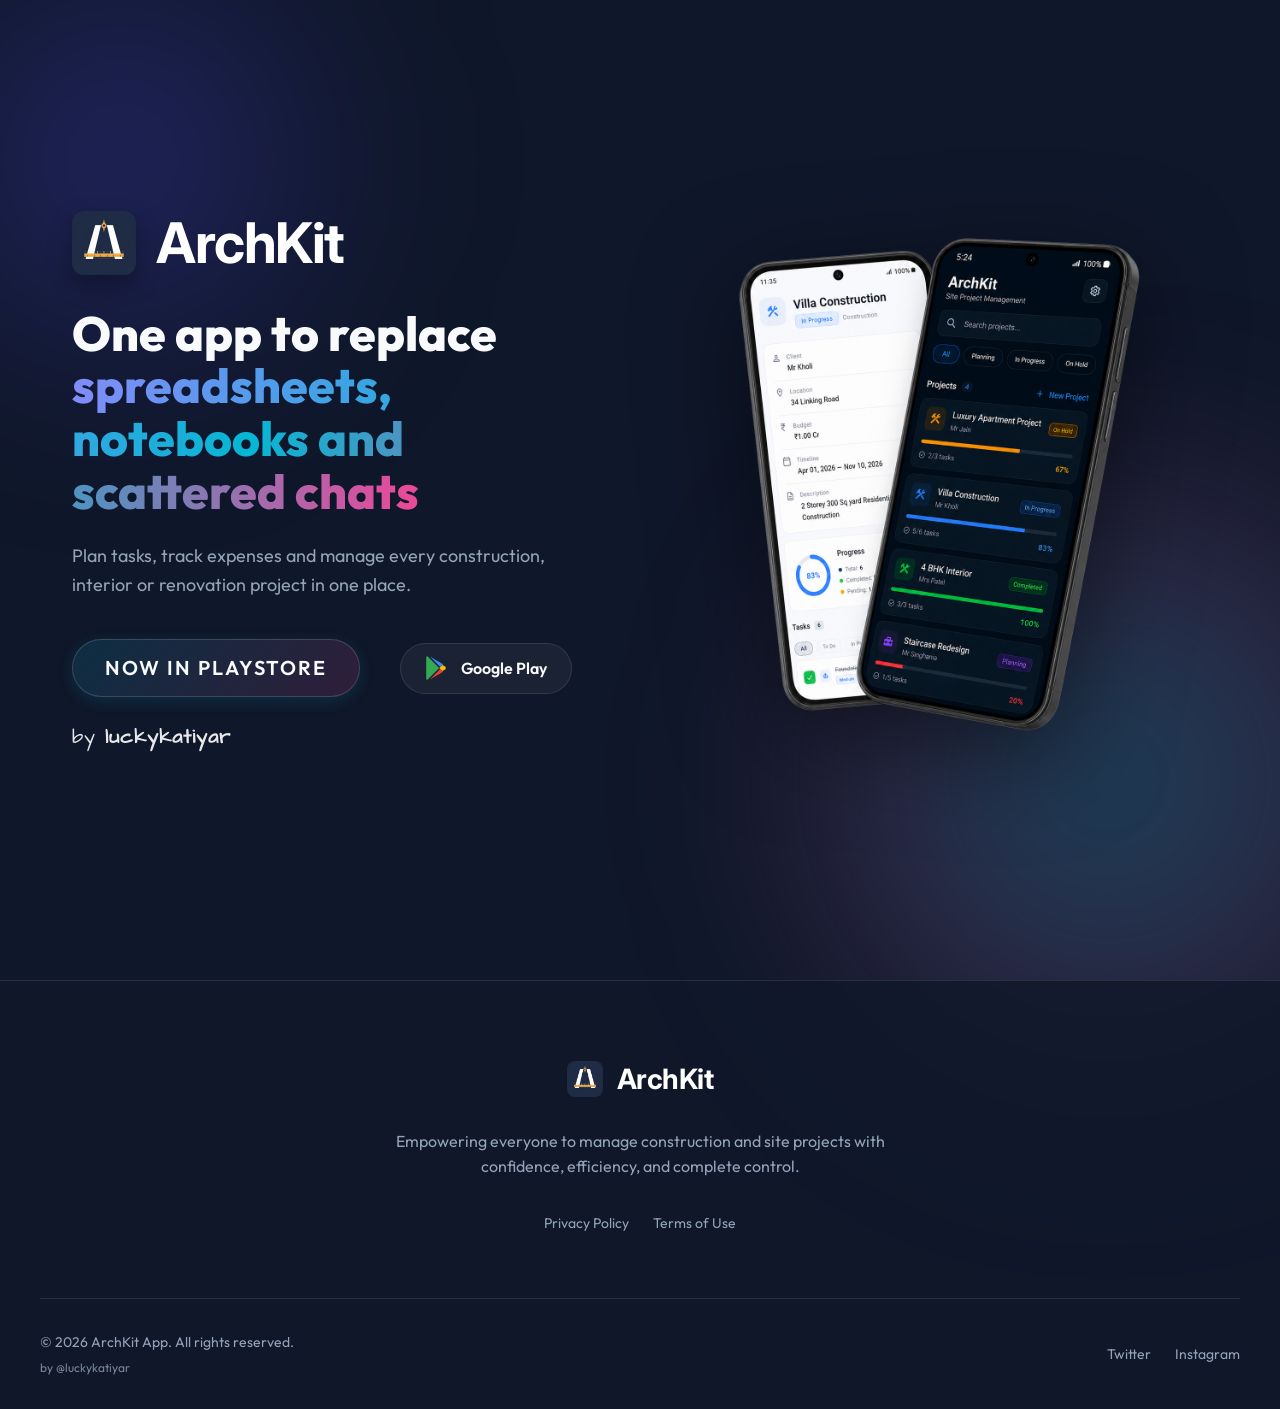
<file: index.html>
<!DOCTYPE html>
<html lang="en">
<head>
    <meta charset="UTF-8">
    <meta name="viewport" content="width=device-width, initial-scale=1.0">
    <title>ArchKit | Site Project Management</title>
    <meta name="description" content="ArchKit is an all-in-one project management platform built specifically for construction sites, architecture firms, and field operations.">
    <link rel="preconnect" href="https://fonts.googleapis.com">
    <link rel="preconnect" href="https://fonts.gstatic.com" crossorigin>
    <link href="https://fonts.googleapis.com/css2?family=Architects+Daughter&family=Inter:wght@700&family=Outfit:wght@300;400;600;800&display=swap" rel="stylesheet">
    <link rel="stylesheet" href="style.css">
</head>
<body>
    <div class="bg-shape shape-1"></div>
    <div class="bg-shape shape-2"></div>



    <main>
        <section class="hero" id="hero">
            <div class="hero-content">

                <div class="hero-brand">
                    <img src="images/app-logo.png" alt="ArchKit Logo" class="hero-logo">
                    <span class="hero-brand-name">ArchKit</span>
                </div>
                <h1 class="hero-title">One app to replace <span>spreadsheets, notebooks and scattered chats</span></h1>
                <p class="hero-subtitle">Plan tasks, track expenses and manage every construction, interior or renovation project in one place.</p>
                <div class="availability-container">
                    <div class="coming-soon-badge">Now in Playstore</div>
                    <a href="https://play.google.com/store/apps/details?id=com.luckykatiyar.archkit" target="_blank" rel="noopener noreferrer" class="store-badge playstore">
                        <svg viewBox="0 0 512 512" width="24" height="24" xmlns="http://www.w3.org/2000/svg">
                            <path fill="#ea4335" d="M104.6 499l280.8-161.2-60.1-60.1L104.6 499z"/>
                            <path fill="#fbbc04" d="M429.8 225.6l-58.9-34.1-65.7 64.5 65.7 64.5 60.1-34.1c18-14.3 18-46.5-1.2-60.8z"/>
                            <path fill="#4285f4" d="M325.3 234.3L104.6 13l280.8 161.2-60.1 60.1z"/>
                            <path fill="#34a853" d="M47 0C34 6.8 25.3 19.2 25.3 35.3v441.3c0 16.1 8.7 28.5 21.7 35.3l256.6-256L47 0z"/>
                        </svg>
                        <span>Google Play</span>
                    </a>
                </div>
                <div class="creator-credit">
                    <p>by <span class="creator-name">luckykatiyar</span></p>
                </div>


            </div>
            <div class="hero-visual" id="hero-visual">
                <img src="images/hero-app.png" alt="ArchKit App Screenshot" class="hero-image" id="main-card">
            </div>
        </section>
    </main>

    <footer class="footer" id="footer">
        <div class="footer-container">
            <div class="footer-brand">
                <a href="#" class="footer-brand-container">
                    <img src="images/app-logo.png" alt="ArchKit Logo" class="footer-logo">
                    <span class="footer-brand-name">ArchKit</span>
                </a>
                <p>Empowering everyone to manage construction and site projects with confidence, efficiency, and complete control.</p>
                <div class="footer-legal-links">
                    <a href="privacy.html">Privacy Policy</a>
                    <a href="terms.html">Terms of Use</a>
                </div>
            </div>

        </div>
        <div class="footer-bottom">
            <div class="footer-copyright">
                <p>&copy; 2026 ArchKit App. All rights reserved.</p>
                <p class="footer-credit">by @luckykatiyar</p>
            </div>
            <div class="socials">
                <a href="#">Twitter</a>
                <a href="https://www.instagram.com/archkitapp" target="_blank" rel="noopener noreferrer">Instagram</a>
            </div>
        </div>
    </footer>

    <script src="script.js"></script>
</body>
</html>
</file>
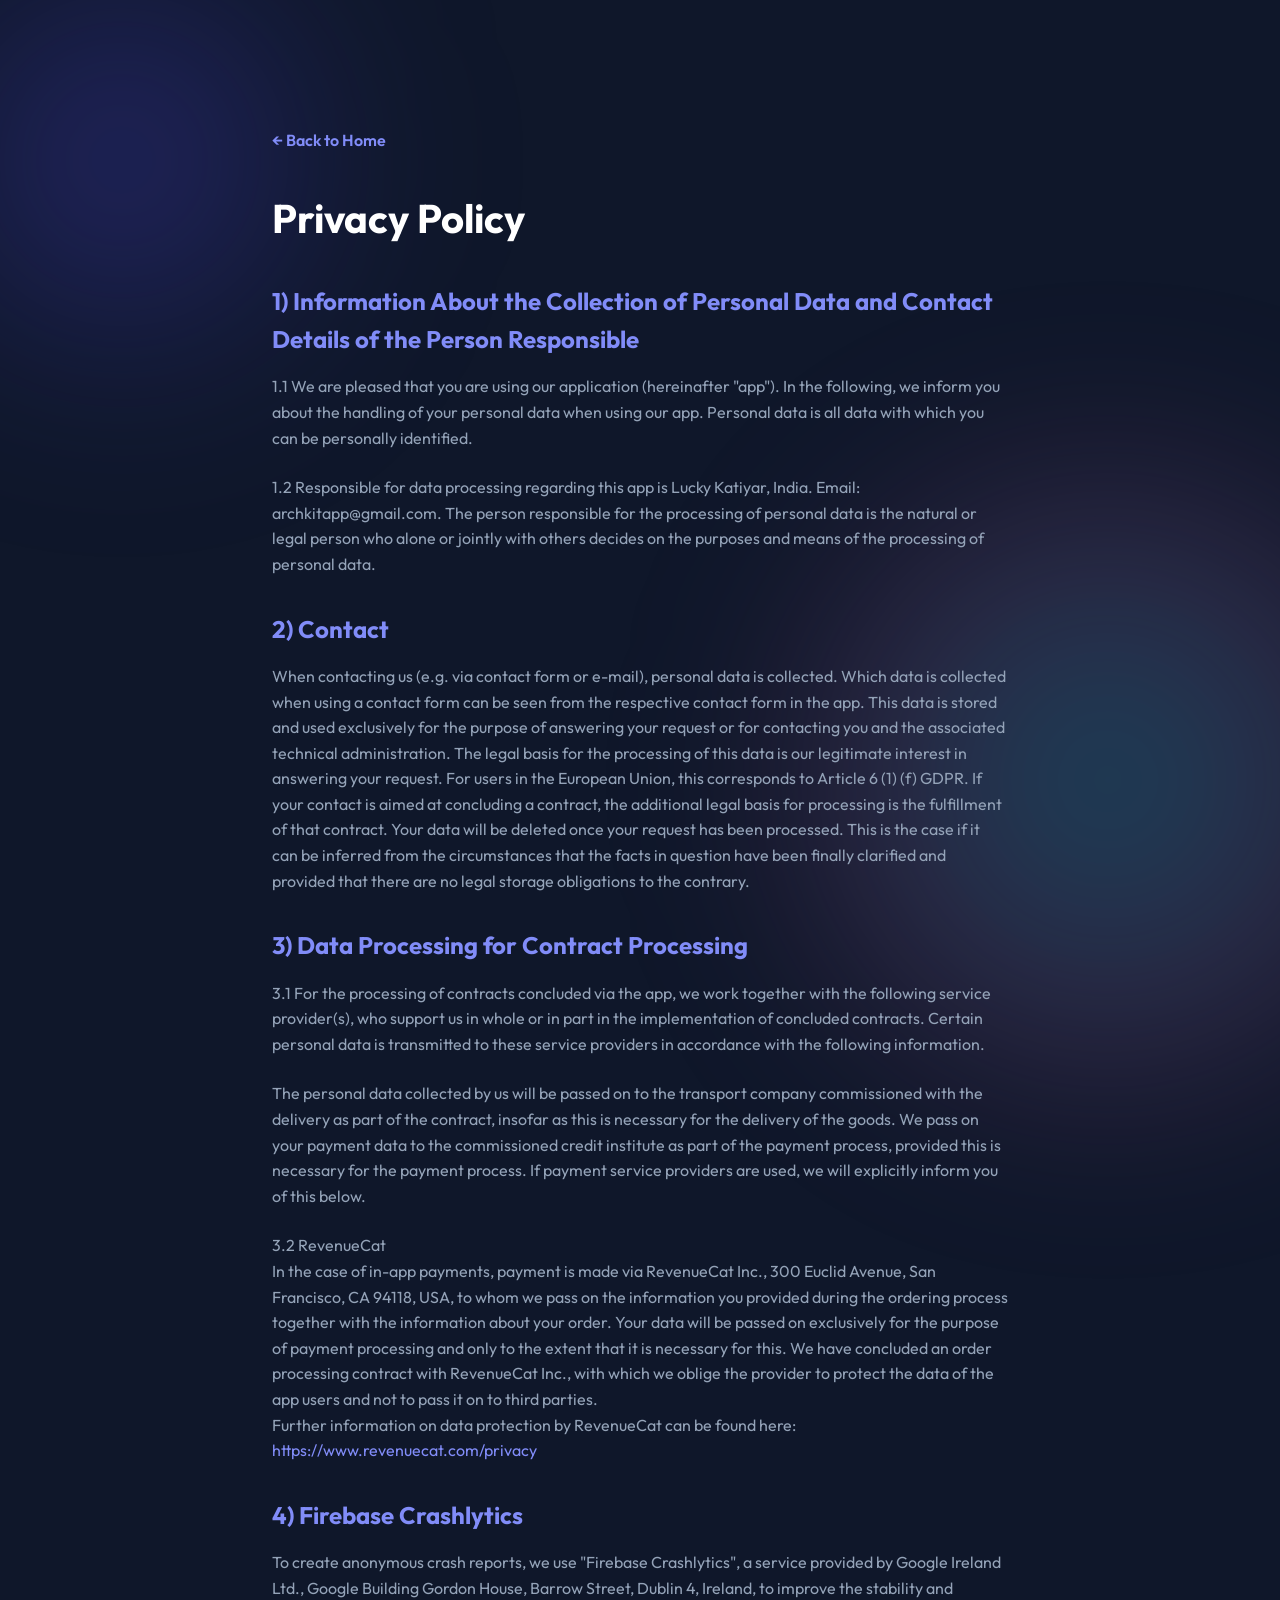
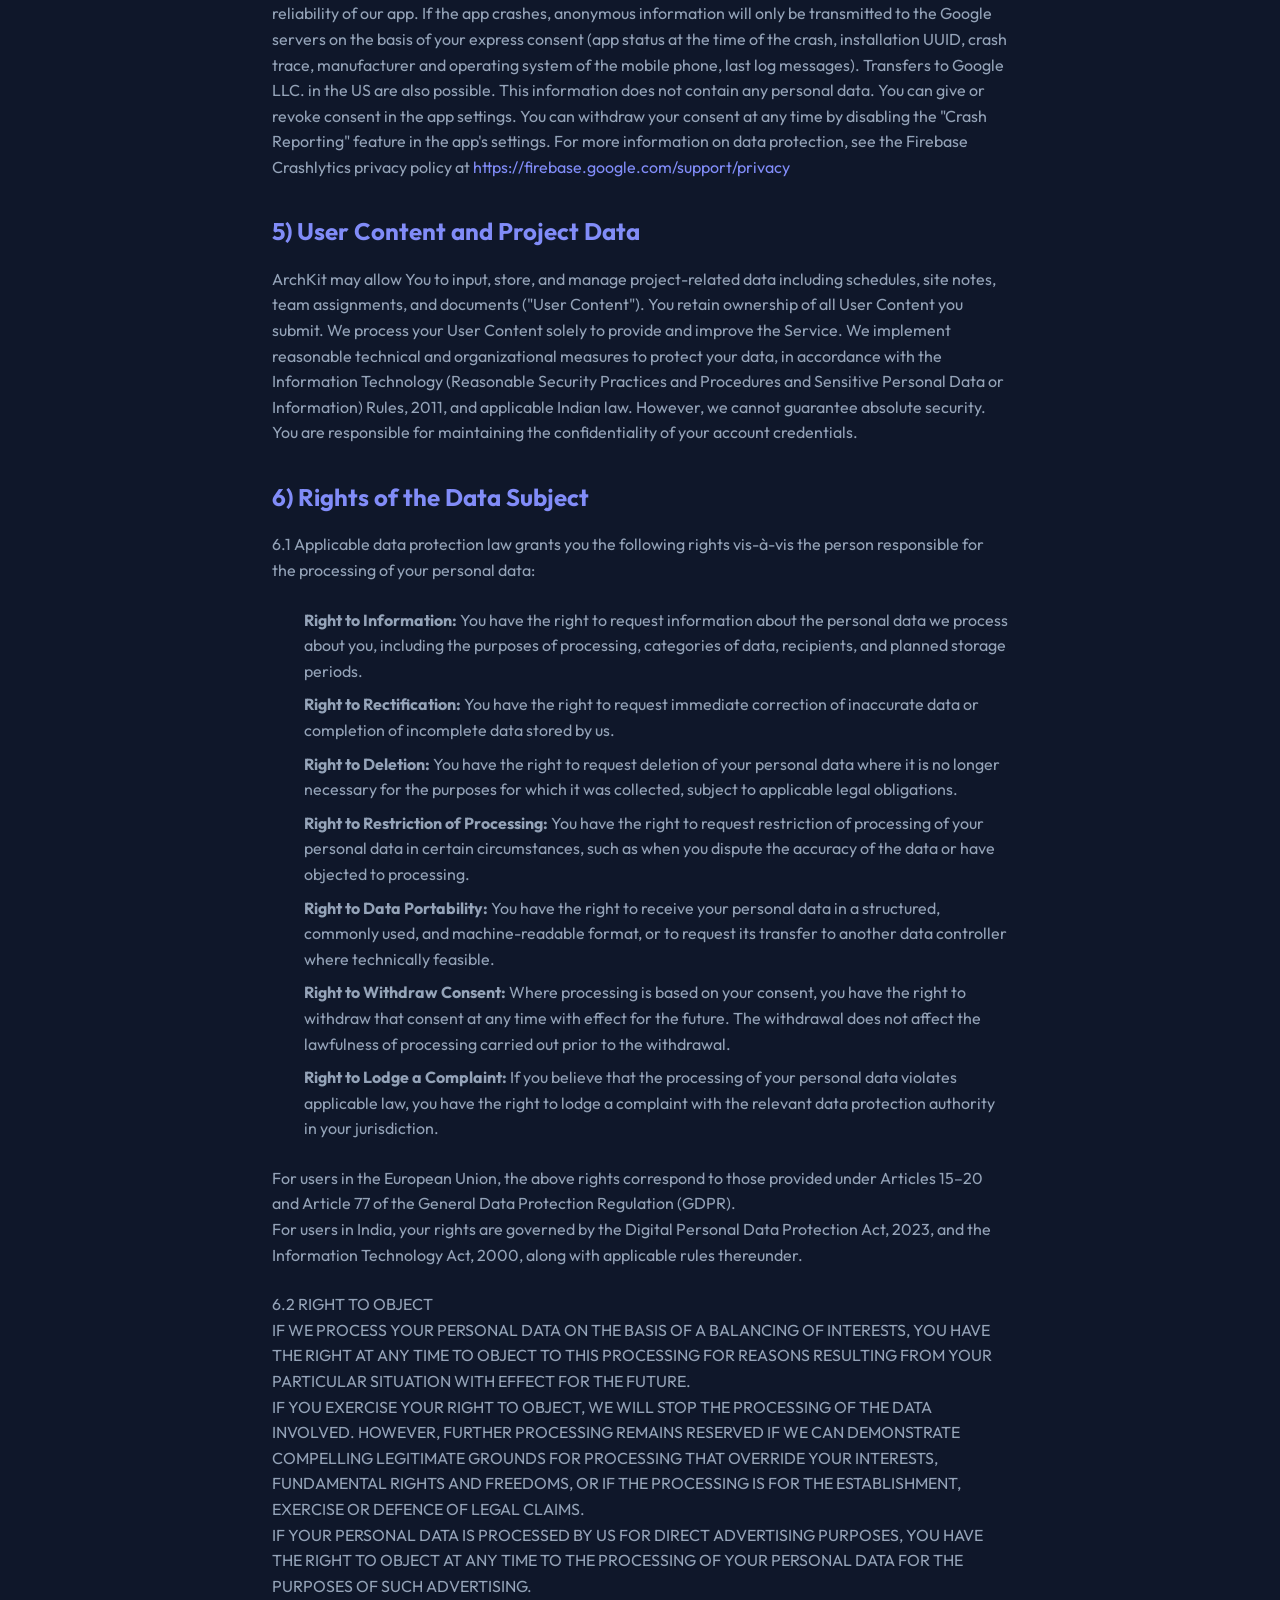
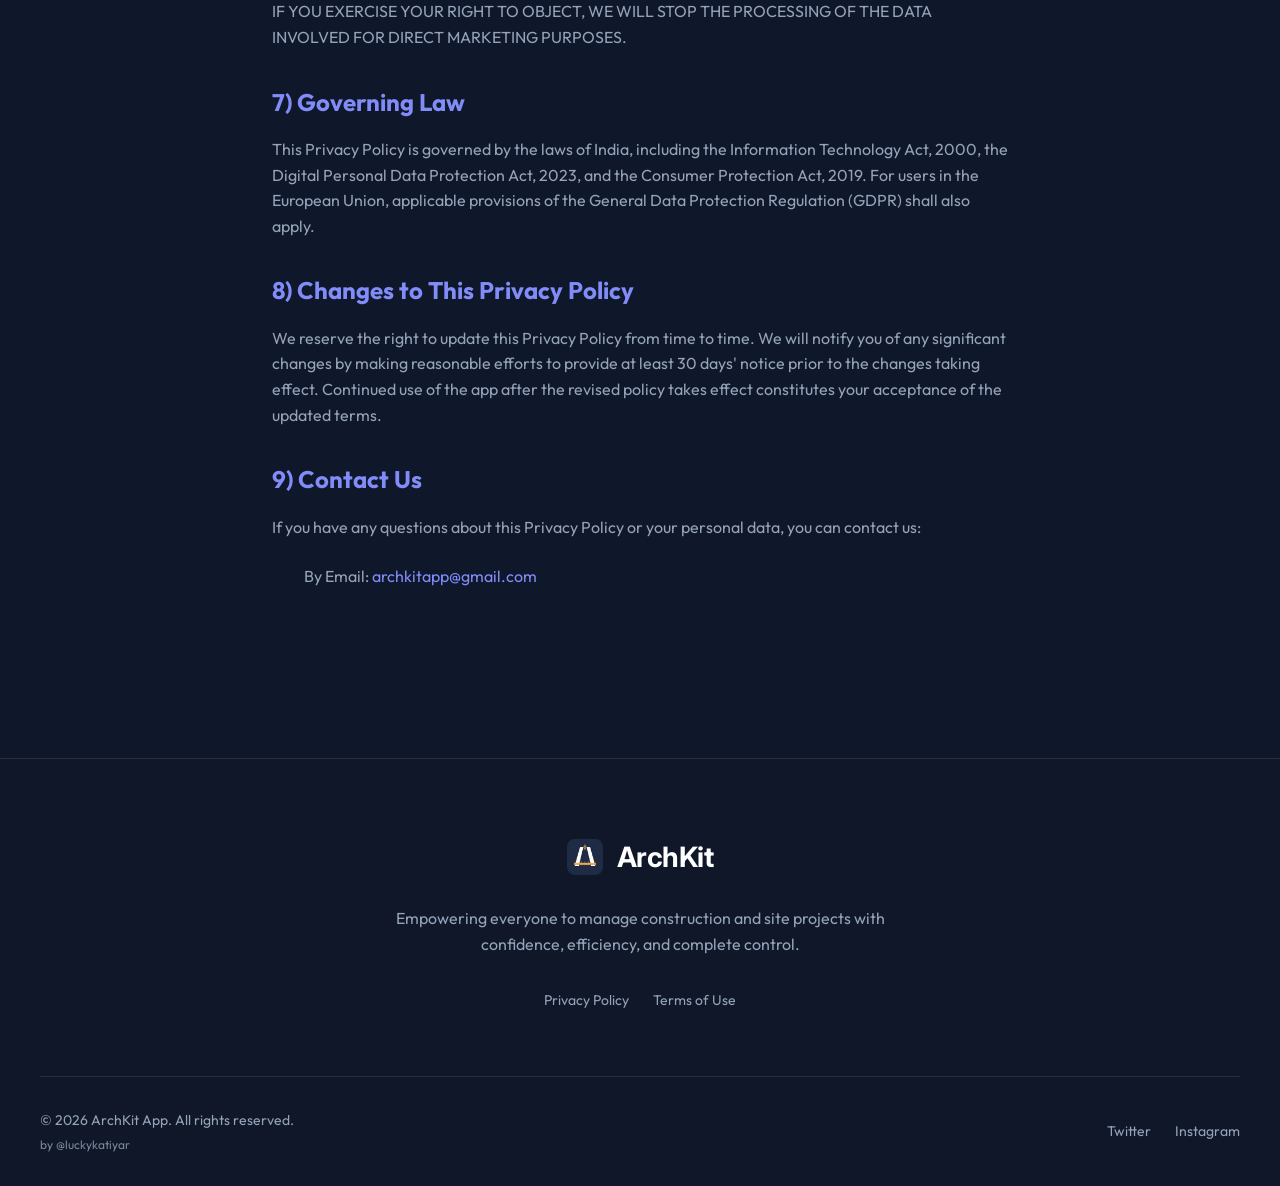
<file: privacy.html>
<!DOCTYPE html>
<html lang="en">
<head>
    <meta charset="UTF-8">
    <meta name="viewport" content="width=device-width, initial-scale=1.0">
    <title>Privacy Policy | ArchKit</title>
    <meta name="description" content="Privacy Policy for ArchKit app.">
    <link rel="preconnect" href="https://fonts.googleapis.com">
    <link rel="preconnect" href="https://fonts.gstatic.com" crossorigin>
    <link href="https://fonts.googleapis.com/css2?family=Architects+Daughter&family=Inter:wght@700&family=Outfit:wght@300;400;600;800&display=swap" rel="stylesheet">
    <link rel="stylesheet" href="style.css">
</head>
<body>
    <div class="bg-shape shape-1"></div>
    <div class="bg-shape shape-2"></div>

    <main>
        <section class="terms-section">
            <a href="index.html" class="back-link">&larr; Back to Home</a>
            <h1>Privacy Policy</h1>
            
            <h2>1) Information About the Collection of Personal Data and Contact Details of the Person Responsible</h2>
            <p>1.1 We are pleased that you are using our application (hereinafter "app"). In the following, we inform you about the handling of your personal data when using our app. Personal data is all data with which you can be personally identified.</p>
            <p>1.2 Responsible for data processing regarding this app is Lucky Katiyar, India. Email: archkitapp@gmail.com. The person responsible for the processing of personal data is the natural or legal person who alone or jointly with others decides on the purposes and means of the processing of personal data.</p>

            <h2>2) Contact</h2>
            <p>When contacting us (e.g. via contact form or e-mail), personal data is collected. Which data is collected when using a contact form can be seen from the respective contact form in the app. This data is stored and used exclusively for the purpose of answering your request or for contacting you and the associated technical administration. The legal basis for the processing of this data is our legitimate interest in answering your request. For users in the European Union, this corresponds to Article 6 (1) (f) GDPR. If your contact is aimed at concluding a contract, the additional legal basis for processing is the fulfillment of that contract. Your data will be deleted once your request has been processed. This is the case if it can be inferred from the circumstances that the facts in question have been finally clarified and provided that there are no legal storage obligations to the contrary.</p>

            <h2>3) Data Processing for Contract Processing</h2>
            <p>3.1 For the processing of contracts concluded via the app, we work together with the following service provider(s), who support us in whole or in part in the implementation of concluded contracts. Certain personal data is transmitted to these service providers in accordance with the following information.</p>
            <p>The personal data collected by us will be passed on to the transport company commissioned with the delivery as part of the contract, insofar as this is necessary for the delivery of the goods. We pass on your payment data to the commissioned credit institute as part of the payment process, provided this is necessary for the payment process. If payment service providers are used, we will explicitly inform you of this below.</p>
            <p>3.2 RevenueCat<br>
            In the case of in-app payments, payment is made via RevenueCat Inc., 300 Euclid Avenue, San Francisco, CA 94118, USA, to whom we pass on the information you provided during the ordering process together with the information about your order. Your data will be passed on exclusively for the purpose of payment processing and only to the extent that it is necessary for this. We have concluded an order processing contract with RevenueCat Inc., with which we oblige the provider to protect the data of the app users and not to pass it on to third parties.<br>
            Further information on data protection by RevenueCat can be found here: <a href="https://www.revenuecat.com/privacy" target="_blank" rel="noopener noreferrer" style="color: var(--primary-light); text-decoration: none;">https://www.revenuecat.com/privacy</a></p>

            <h2>4) Firebase Crashlytics</h2>
            <p>To create anonymous crash reports, we use "Firebase Crashlytics", a service provided by Google Ireland Ltd., Google Building Gordon House, Barrow Street, Dublin 4, Ireland, to improve the stability and reliability of our app. If the app crashes, anonymous information will only be transmitted to the Google servers on the basis of your express consent (app status at the time of the crash, installation UUID, crash trace, manufacturer and operating system of the mobile phone, last log messages). Transfers to Google LLC. in the US are also possible. This information does not contain any personal data. You can give or revoke consent in the app settings. You can withdraw your consent at any time by disabling the "Crash Reporting" feature in the app's settings. For more information on data protection, see the Firebase Crashlytics privacy policy at <a href="https://firebase.google.com/support/privacy" target="_blank" rel="noopener noreferrer" style="color: var(--primary-light); text-decoration: none;">https://firebase.google.com/support/privacy</a></p>

            <h2>5) User Content and Project Data</h2>
            <p>ArchKit may allow You to input, store, and manage project-related data including schedules, site notes, team assignments, and documents ("User Content"). You retain ownership of all User Content you submit. We process your User Content solely to provide and improve the Service. We implement reasonable technical and organizational measures to protect your data, in accordance with the Information Technology (Reasonable Security Practices and Procedures and Sensitive Personal Data or Information) Rules, 2011, and applicable Indian law. However, we cannot guarantee absolute security. You are responsible for maintaining the confidentiality of your account credentials.</p>

            <h2>6) Rights of the Data Subject</h2>
            <p>6.1 Applicable data protection law grants you the following rights vis-à-vis the person responsible for the processing of your personal data:</p>
            <ul style="color: var(--text-muted); line-height: 1.6; margin-bottom: 1.5rem; padding-left: 2rem;">
                <li style="margin-bottom: 0.5rem;"><strong>Right to Information:</strong> You have the right to request information about the personal data we process about you, including the purposes of processing, categories of data, recipients, and planned storage periods.</li>
                <li style="margin-bottom: 0.5rem;"><strong>Right to Rectification:</strong> You have the right to request immediate correction of inaccurate data or completion of incomplete data stored by us.</li>
                <li style="margin-bottom: 0.5rem;"><strong>Right to Deletion:</strong> You have the right to request deletion of your personal data where it is no longer necessary for the purposes for which it was collected, subject to applicable legal obligations.</li>
                <li style="margin-bottom: 0.5rem;"><strong>Right to Restriction of Processing:</strong> You have the right to request restriction of processing of your personal data in certain circumstances, such as when you dispute the accuracy of the data or have objected to processing.</li>
                <li style="margin-bottom: 0.5rem;"><strong>Right to Data Portability:</strong> You have the right to receive your personal data in a structured, commonly used, and machine-readable format, or to request its transfer to another data controller where technically feasible.</li>
                <li style="margin-bottom: 0.5rem;"><strong>Right to Withdraw Consent:</strong> Where processing is based on your consent, you have the right to withdraw that consent at any time with effect for the future. The withdrawal does not affect the lawfulness of processing carried out prior to the withdrawal.</li>
                <li style="margin-bottom: 0.5rem;"><strong>Right to Lodge a Complaint:</strong> If you believe that the processing of your personal data violates applicable law, you have the right to lodge a complaint with the relevant data protection authority in your jurisdiction.</li>
            </ul>
            <p>For users in the European Union, the above rights correspond to those provided under Articles 15–20 and Article 77 of the General Data Protection Regulation (GDPR).<br>
            For users in India, your rights are governed by the Digital Personal Data Protection Act, 2023, and the Information Technology Act, 2000, along with applicable rules thereunder.</p>

            <p>6.2 RIGHT TO OBJECT<br>
            IF WE PROCESS YOUR PERSONAL DATA ON THE BASIS OF A BALANCING OF INTERESTS, YOU HAVE THE RIGHT AT ANY TIME TO OBJECT TO THIS PROCESSING FOR REASONS RESULTING FROM YOUR PARTICULAR SITUATION WITH EFFECT FOR THE FUTURE.<br>
            IF YOU EXERCISE YOUR RIGHT TO OBJECT, WE WILL STOP THE PROCESSING OF THE DATA INVOLVED. HOWEVER, FURTHER PROCESSING REMAINS RESERVED IF WE CAN DEMONSTRATE COMPELLING LEGITIMATE GROUNDS FOR PROCESSING THAT OVERRIDE YOUR INTERESTS, FUNDAMENTAL RIGHTS AND FREEDOMS, OR IF THE PROCESSING IS FOR THE ESTABLISHMENT, EXERCISE OR DEFENCE OF LEGAL CLAIMS.<br>
            IF YOUR PERSONAL DATA IS PROCESSED BY US FOR DIRECT ADVERTISING PURPOSES, YOU HAVE THE RIGHT TO OBJECT AT ANY TIME TO THE PROCESSING OF YOUR PERSONAL DATA FOR THE PURPOSES OF SUCH ADVERTISING.<br>
            IF YOU EXERCISE YOUR RIGHT TO OBJECT, WE WILL STOP THE PROCESSING OF THE DATA INVOLVED FOR DIRECT MARKETING PURPOSES.</p>

            <h2>7) Governing Law</h2>
            <p>This Privacy Policy is governed by the laws of India, including the Information Technology Act, 2000, the Digital Personal Data Protection Act, 2023, and the Consumer Protection Act, 2019. For users in the European Union, applicable provisions of the General Data Protection Regulation (GDPR) shall also apply.</p>

            <h2>8) Changes to This Privacy Policy</h2>
            <p>We reserve the right to update this Privacy Policy from time to time. We will notify you of any significant changes by making reasonable efforts to provide at least 30 days' notice prior to the changes taking effect. Continued use of the app after the revised policy takes effect constitutes your acceptance of the updated terms.</p>

            <h2>9) Contact Us</h2>
            <p>If you have any questions about this Privacy Policy or your personal data, you can contact us:</p>
            <ul style="color: var(--text-muted); line-height: 1.6; margin-bottom: 1.5rem; padding-left: 2rem;">
                <li style="margin-bottom: 0.5rem;">By Email: <a href="mailto:archkitapp@gmail.com" style="color: var(--primary-light); text-decoration: none;">archkitapp@gmail.com</a></li>
            </ul>
        </section>
    </main>

    <footer class="footer" id="footer">
        <div class="footer-container">
            <div class="footer-brand">
                <a href="index.html" class="footer-brand-container">
                    <img src="images/app-logo.png" alt="ArchKit Logo" class="footer-logo">
                    <span class="footer-brand-name">ArchKit</span>
                </a>
                <p>Empowering everyone to manage construction and site projects with confidence, efficiency, and complete control.</p>
                <div class="footer-legal-links">
                    <a href="privacy.html">Privacy Policy</a>
                    <a href="terms.html">Terms of Use</a>
                </div>
            </div>

        </div>
        <div class="footer-bottom">
            <div class="footer-copyright">
                <p>&copy; 2026 ArchKit App. All rights reserved.</p>
                <p class="footer-credit">by @luckykatiyar</p>
            </div>
            <div class="socials">
                <a href="#">Twitter</a>
                <a href="https://www.instagram.com/archkitapp" target="_blank" rel="noopener noreferrer">Instagram</a>
            </div>
        </div>
    </footer>

    <script src="script.js"></script>
</body>
</html>
</file>
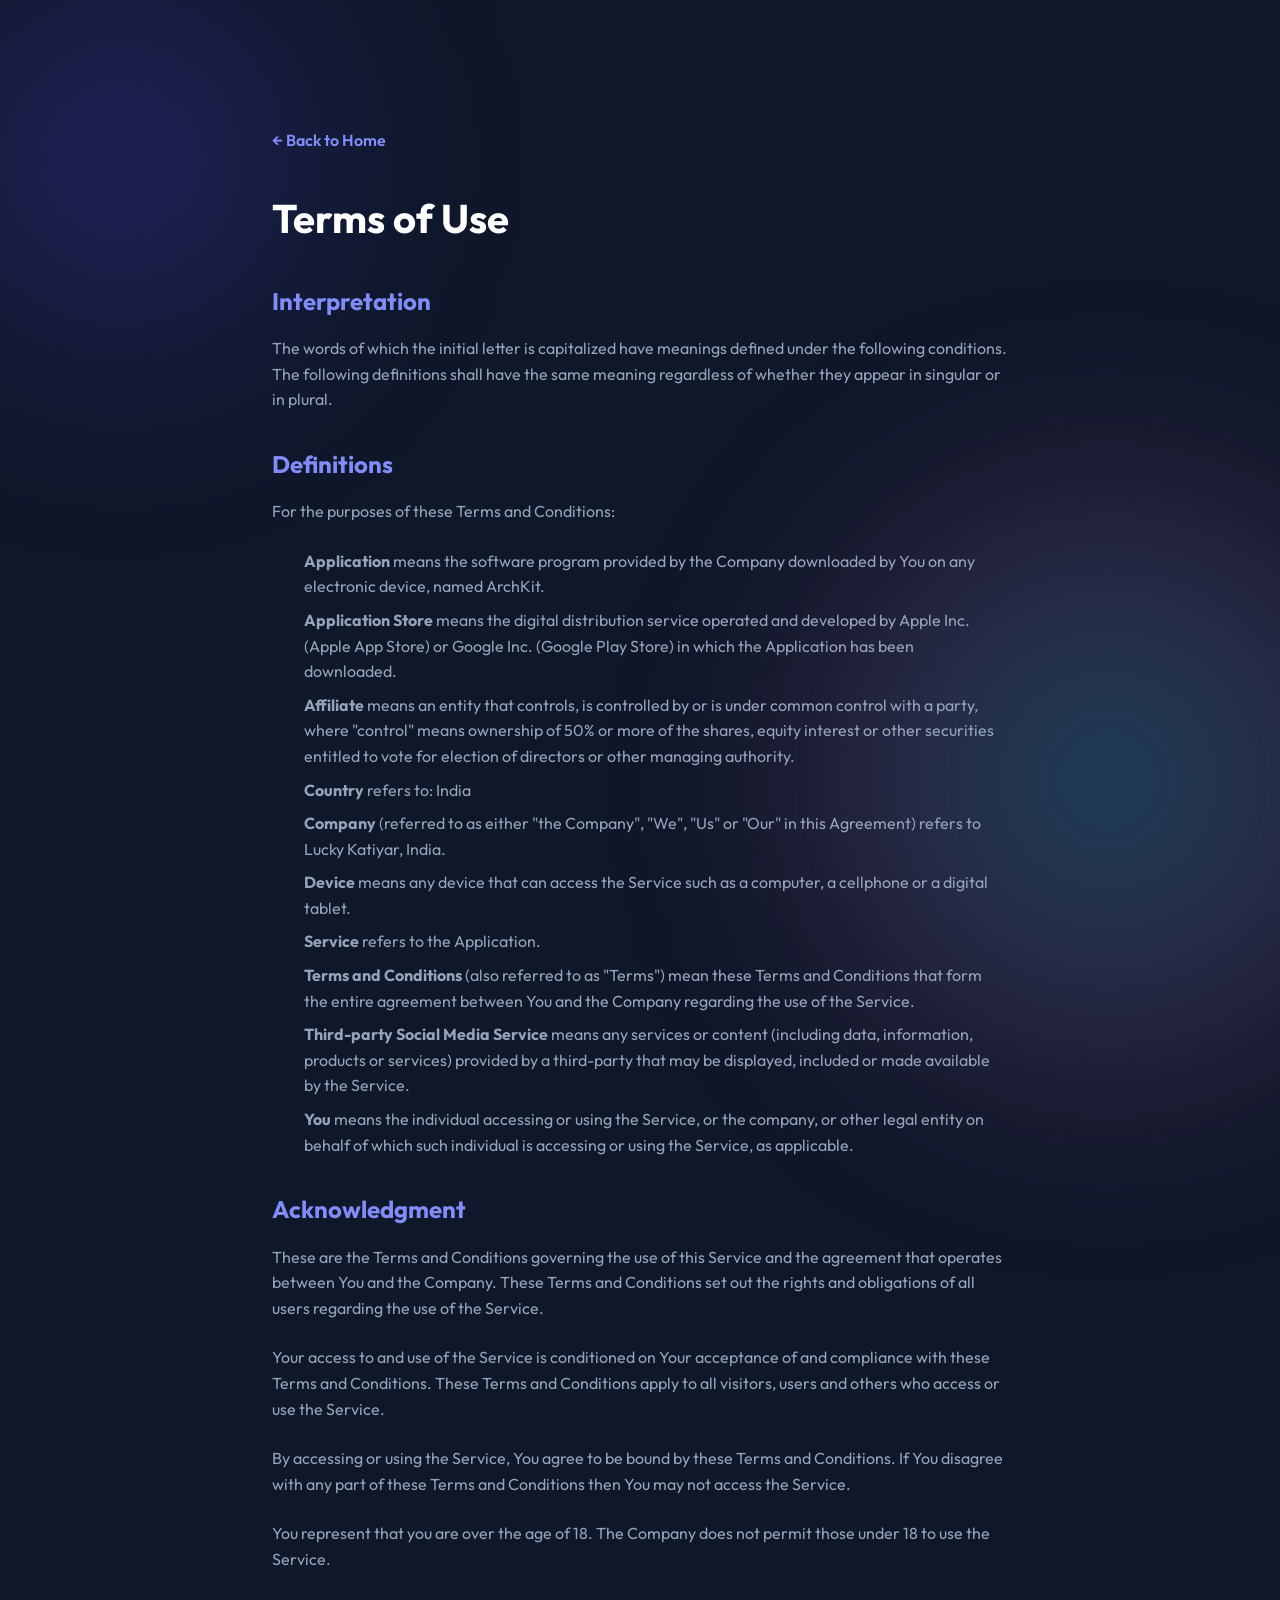
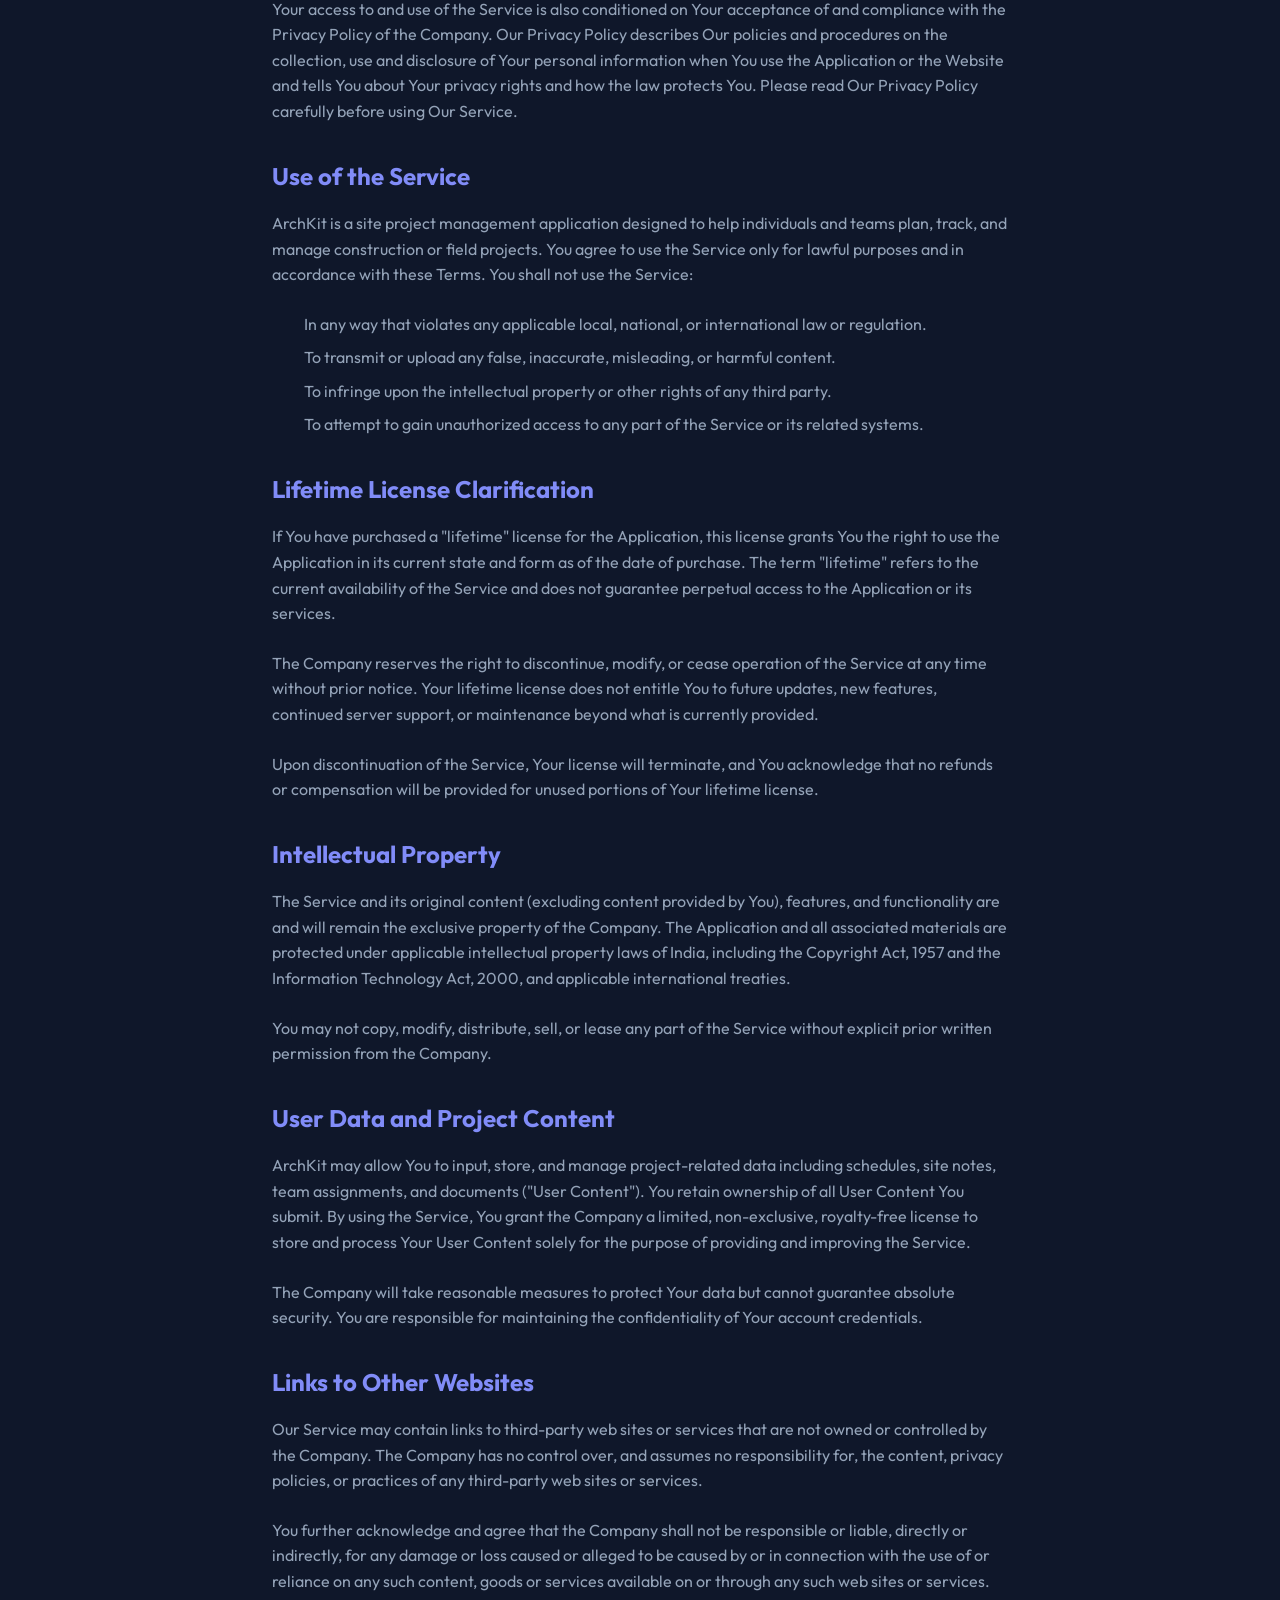
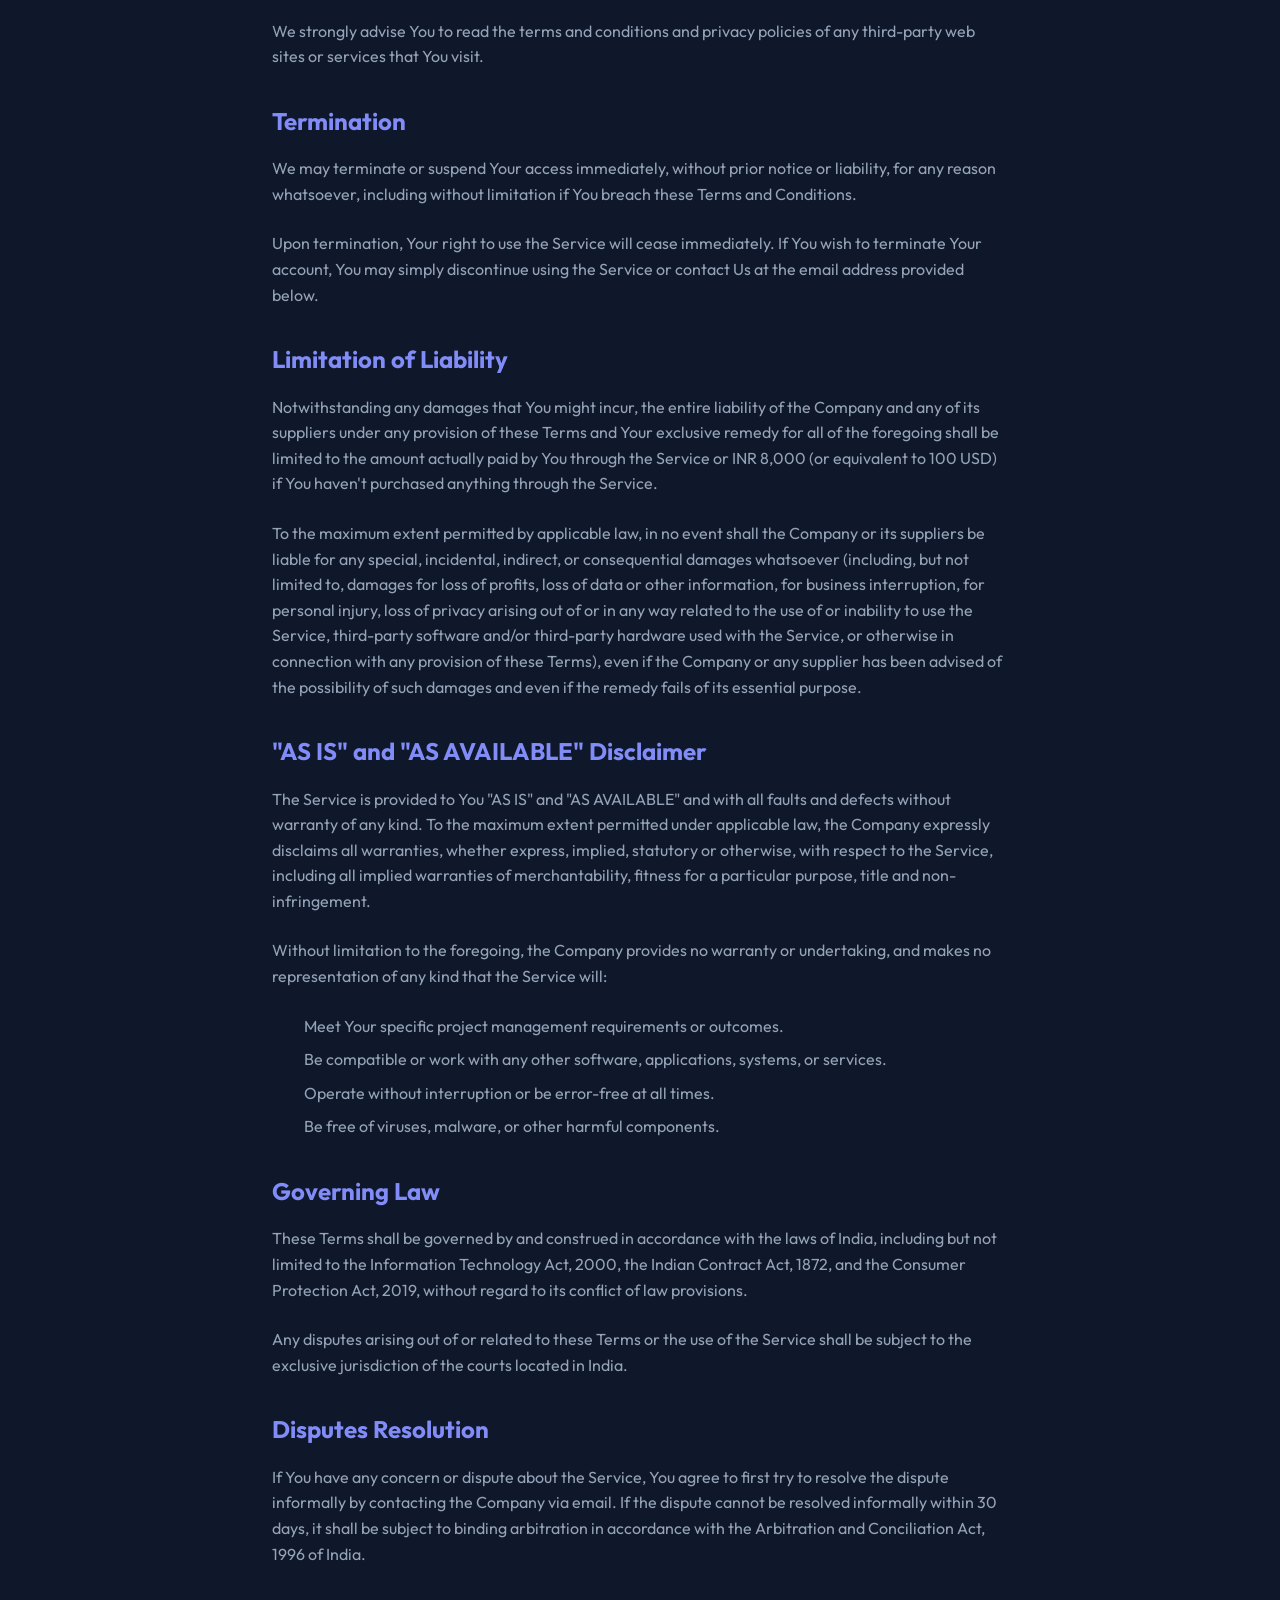
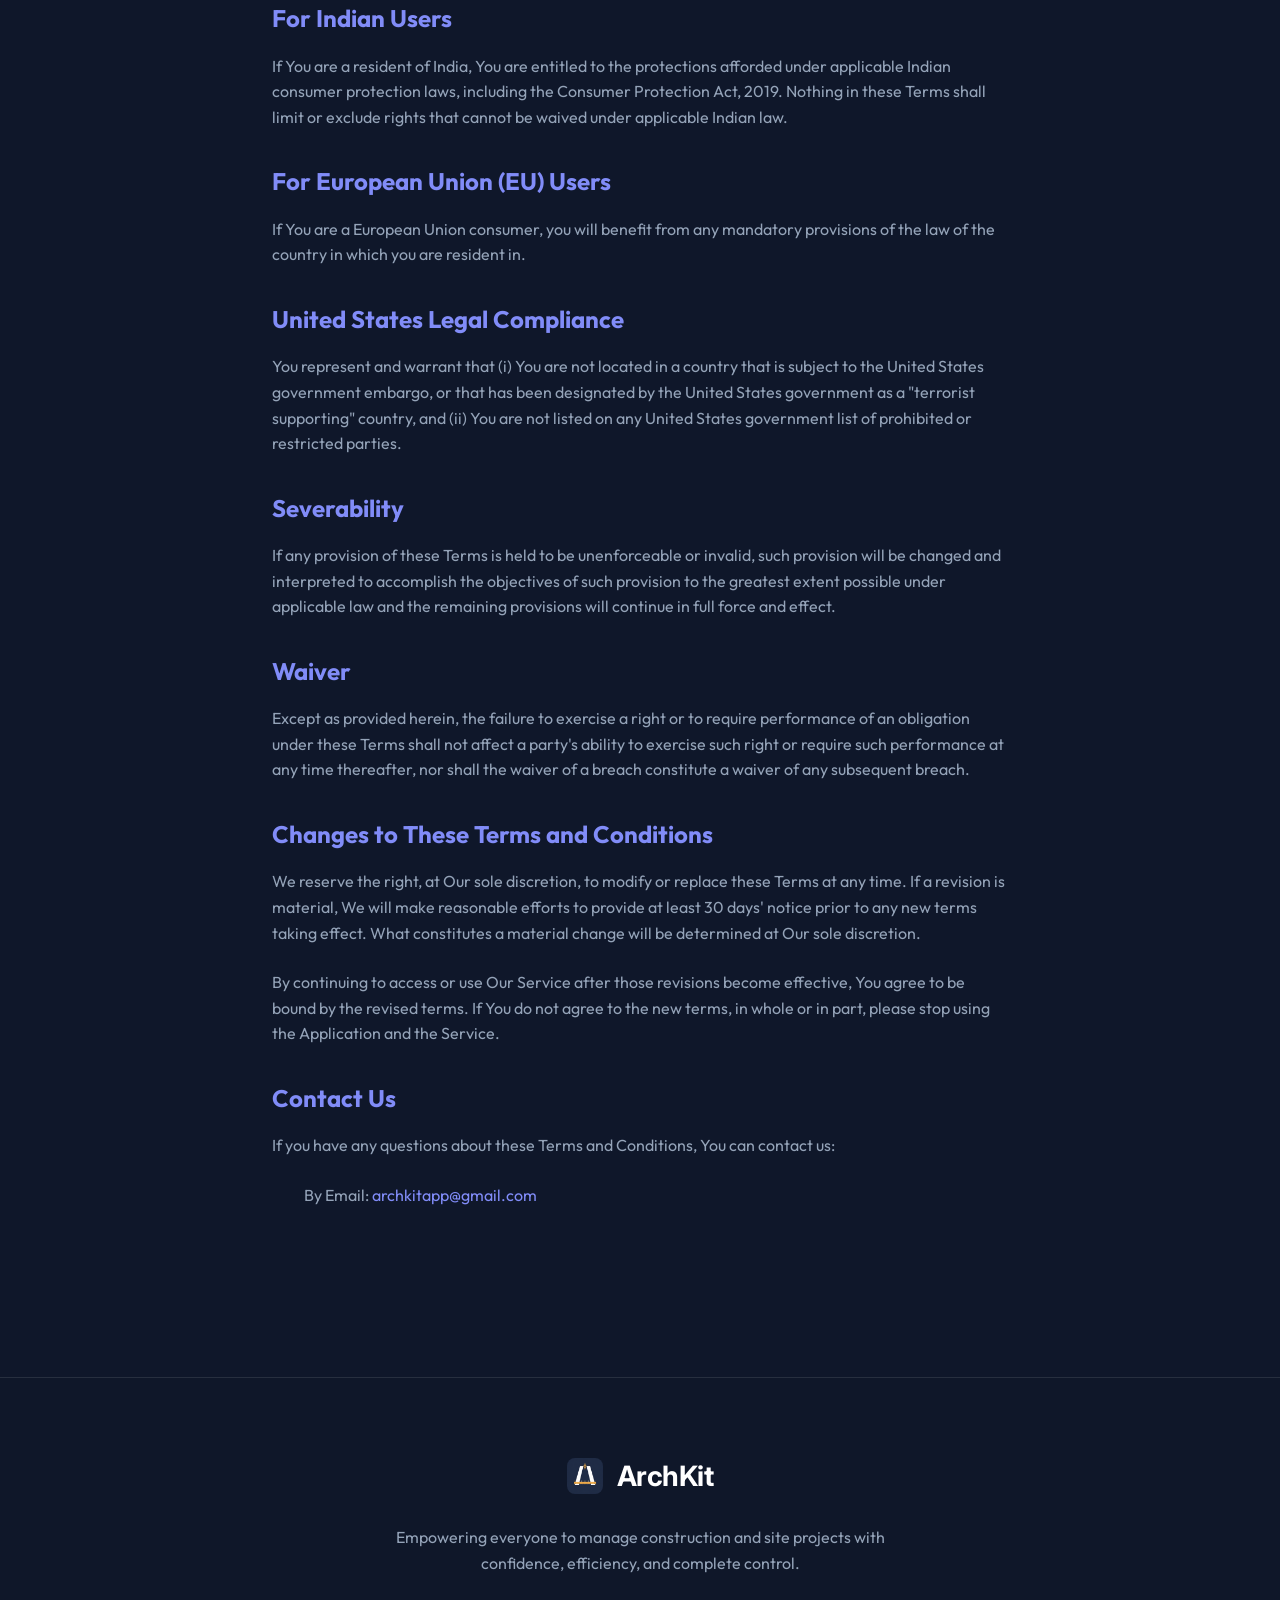
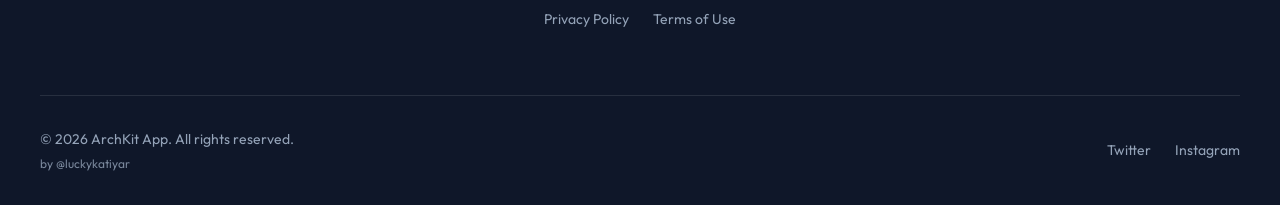
<file: terms.html>
<!DOCTYPE html>
<html lang="en">
<head>
    <meta charset="UTF-8">
    <meta name="viewport" content="width=device-width, initial-scale=1.0">
    <title>Terms of Use | ArchKit</title>
    <meta name="description" content="Terms of Use for ArchKit app.">
    <link rel="preconnect" href="https://fonts.googleapis.com">
    <link rel="preconnect" href="https://fonts.gstatic.com" crossorigin>
    <link href="https://fonts.googleapis.com/css2?family=Architects+Daughter&family=Inter:wght@700&family=Outfit:wght@300;400;600;800&display=swap" rel="stylesheet">
    <link rel="stylesheet" href="style.css">
</head>
<body>
    <div class="bg-shape shape-1"></div>
    <div class="bg-shape shape-2"></div>

    <main>
        <section class="terms-section">
            <a href="index.html" class="back-link">&larr; Back to Home</a>
            <h1>Terms of Use</h1>
            
            <h2>Interpretation</h2>
            <p>The words of which the initial letter is capitalized have meanings defined under the following conditions. The following definitions shall have the same meaning regardless of whether they appear in singular or in plural.</p>

            <h2>Definitions</h2>
            <p>For the purposes of these Terms and Conditions:</p>
            <ul style="color: var(--text-muted); line-height: 1.6; margin-bottom: 1.5rem; padding-left: 2rem;">
                <li style="margin-bottom: 0.5rem;"><strong>Application</strong> means the software program provided by the Company downloaded by You on any electronic device, named ArchKit.</li>
                <li style="margin-bottom: 0.5rem;"><strong>Application Store</strong> means the digital distribution service operated and developed by Apple Inc. (Apple App Store) or Google Inc. (Google Play Store) in which the Application has been downloaded.</li>
                <li style="margin-bottom: 0.5rem;"><strong>Affiliate</strong> means an entity that controls, is controlled by or is under common control with a party, where "control" means ownership of 50% or more of the shares, equity interest or other securities entitled to vote for election of directors or other managing authority.</li>
                <li style="margin-bottom: 0.5rem;"><strong>Country</strong> refers to: India</li>
                <li style="margin-bottom: 0.5rem;"><strong>Company</strong> (referred to as either "the Company", "We", "Us" or "Our" in this Agreement) refers to Lucky Katiyar, India.</li>
                <li style="margin-bottom: 0.5rem;"><strong>Device</strong> means any device that can access the Service such as a computer, a cellphone or a digital tablet.</li>
                <li style="margin-bottom: 0.5rem;"><strong>Service</strong> refers to the Application.</li>
                <li style="margin-bottom: 0.5rem;"><strong>Terms and Conditions</strong> (also referred to as "Terms") mean these Terms and Conditions that form the entire agreement between You and the Company regarding the use of the Service.</li>
                <li style="margin-bottom: 0.5rem;"><strong>Third-party Social Media Service</strong> means any services or content (including data, information, products or services) provided by a third-party that may be displayed, included or made available by the Service.</li>
                <li style="margin-bottom: 0.5rem;"><strong>You</strong> means the individual accessing or using the Service, or the company, or other legal entity on behalf of which such individual is accessing or using the Service, as applicable.</li>
            </ul>

            <h2>Acknowledgment</h2>
            <p>These are the Terms and Conditions governing the use of this Service and the agreement that operates between You and the Company. These Terms and Conditions set out the rights and obligations of all users regarding the use of the Service.</p>
            <p>Your access to and use of the Service is conditioned on Your acceptance of and compliance with these Terms and Conditions. These Terms and Conditions apply to all visitors, users and others who access or use the Service.</p>
            <p>By accessing or using the Service, You agree to be bound by these Terms and Conditions. If You disagree with any part of these Terms and Conditions then You may not access the Service.</p>
            <p>You represent that you are over the age of 18. The Company does not permit those under 18 to use the Service.</p>
            <p>Your access to and use of the Service is also conditioned on Your acceptance of and compliance with the Privacy Policy of the Company. Our Privacy Policy describes Our policies and procedures on the collection, use and disclosure of Your personal information when You use the Application or the Website and tells You about Your privacy rights and how the law protects You. Please read Our Privacy Policy carefully before using Our Service.</p>

            <h2>Use of the Service</h2>
            <p>ArchKit is a site project management application designed to help individuals and teams plan, track, and manage construction or field projects. You agree to use the Service only for lawful purposes and in accordance with these Terms. You shall not use the Service:</p>
            <ul style="color: var(--text-muted); line-height: 1.6; margin-bottom: 1.5rem; padding-left: 2rem;">
                <li style="margin-bottom: 0.5rem;">In any way that violates any applicable local, national, or international law or regulation.</li>
                <li style="margin-bottom: 0.5rem;">To transmit or upload any false, inaccurate, misleading, or harmful content.</li>
                <li style="margin-bottom: 0.5rem;">To infringe upon the intellectual property or other rights of any third party.</li>
                <li style="margin-bottom: 0.5rem;">To attempt to gain unauthorized access to any part of the Service or its related systems.</li>
            </ul>

            <h2>Lifetime License Clarification</h2>
            <p>If You have purchased a "lifetime" license for the Application, this license grants You the right to use the Application in its current state and form as of the date of purchase. The term "lifetime" refers to the current availability of the Service and does not guarantee perpetual access to the Application or its services.</p>
            <p>The Company reserves the right to discontinue, modify, or cease operation of the Service at any time without prior notice. Your lifetime license does not entitle You to future updates, new features, continued server support, or maintenance beyond what is currently provided.</p>
            <p>Upon discontinuation of the Service, Your license will terminate, and You acknowledge that no refunds or compensation will be provided for unused portions of Your lifetime license.</p>

            <h2>Intellectual Property</h2>
            <p>The Service and its original content (excluding content provided by You), features, and functionality are and will remain the exclusive property of the Company. The Application and all associated materials are protected under applicable intellectual property laws of India, including the Copyright Act, 1957 and the Information Technology Act, 2000, and applicable international treaties.</p>
            <p>You may not copy, modify, distribute, sell, or lease any part of the Service without explicit prior written permission from the Company.</p>

            <h2>User Data and Project Content</h2>
            <p>ArchKit may allow You to input, store, and manage project-related data including schedules, site notes, team assignments, and documents ("User Content"). You retain ownership of all User Content You submit. By using the Service, You grant the Company a limited, non-exclusive, royalty-free license to store and process Your User Content solely for the purpose of providing and improving the Service.</p>
            <p>The Company will take reasonable measures to protect Your data but cannot guarantee absolute security. You are responsible for maintaining the confidentiality of Your account credentials.</p>

            <h2>Links to Other Websites</h2>
            <p>Our Service may contain links to third-party web sites or services that are not owned or controlled by the Company. The Company has no control over, and assumes no responsibility for, the content, privacy policies, or practices of any third-party web sites or services.</p>
            <p>You further acknowledge and agree that the Company shall not be responsible or liable, directly or indirectly, for any damage or loss caused or alleged to be caused by or in connection with the use of or reliance on any such content, goods or services available on or through any such web sites or services.</p>
            <p>We strongly advise You to read the terms and conditions and privacy policies of any third-party web sites or services that You visit.</p>

            <h2>Termination</h2>
            <p>We may terminate or suspend Your access immediately, without prior notice or liability, for any reason whatsoever, including without limitation if You breach these Terms and Conditions.</p>
            <p>Upon termination, Your right to use the Service will cease immediately. If You wish to terminate Your account, You may simply discontinue using the Service or contact Us at the email address provided below.</p>

            <h2>Limitation of Liability</h2>
            <p>Notwithstanding any damages that You might incur, the entire liability of the Company and any of its suppliers under any provision of these Terms and Your exclusive remedy for all of the foregoing shall be limited to the amount actually paid by You through the Service or INR 8,000 (or equivalent to 100 USD) if You haven't purchased anything through the Service.</p>
            <p>To the maximum extent permitted by applicable law, in no event shall the Company or its suppliers be liable for any special, incidental, indirect, or consequential damages whatsoever (including, but not limited to, damages for loss of profits, loss of data or other information, for business interruption, for personal injury, loss of privacy arising out of or in any way related to the use of or inability to use the Service, third-party software and/or third-party hardware used with the Service, or otherwise in connection with any provision of these Terms), even if the Company or any supplier has been advised of the possibility of such damages and even if the remedy fails of its essential purpose.</p>

            <h2>"AS IS" and "AS AVAILABLE" Disclaimer</h2>
            <p>The Service is provided to You "AS IS" and "AS AVAILABLE" and with all faults and defects without warranty of any kind. To the maximum extent permitted under applicable law, the Company expressly disclaims all warranties, whether express, implied, statutory or otherwise, with respect to the Service, including all implied warranties of merchantability, fitness for a particular purpose, title and non-infringement.</p>
            <p>Without limitation to the foregoing, the Company provides no warranty or undertaking, and makes no representation of any kind that the Service will:</p>
            <ul style="color: var(--text-muted); line-height: 1.6; margin-bottom: 1.5rem; padding-left: 2rem;">
                <li style="margin-bottom: 0.5rem;">Meet Your specific project management requirements or outcomes.</li>
                <li style="margin-bottom: 0.5rem;">Be compatible or work with any other software, applications, systems, or services.</li>
                <li style="margin-bottom: 0.5rem;">Operate without interruption or be error-free at all times.</li>
                <li style="margin-bottom: 0.5rem;">Be free of viruses, malware, or other harmful components.</li>
            </ul>

            <h2>Governing Law</h2>
            <p>These Terms shall be governed by and construed in accordance with the laws of India, including but not limited to the Information Technology Act, 2000, the Indian Contract Act, 1872, and the Consumer Protection Act, 2019, without regard to its conflict of law provisions.</p>
            <p>Any disputes arising out of or related to these Terms or the use of the Service shall be subject to the exclusive jurisdiction of the courts located in India.</p>

            <h2>Disputes Resolution</h2>
            <p>If You have any concern or dispute about the Service, You agree to first try to resolve the dispute informally by contacting the Company via email. If the dispute cannot be resolved informally within 30 days, it shall be subject to binding arbitration in accordance with the Arbitration and Conciliation Act, 1996 of India.</p>

            <h2>For Indian Users</h2>
            <p>If You are a resident of India, You are entitled to the protections afforded under applicable Indian consumer protection laws, including the Consumer Protection Act, 2019. Nothing in these Terms shall limit or exclude rights that cannot be waived under applicable Indian law.</p>

            <h2>For European Union (EU) Users</h2>
            <p>If You are a European Union consumer, you will benefit from any mandatory provisions of the law of the country in which you are resident in.</p>

            <h2>United States Legal Compliance</h2>
            <p>You represent and warrant that (i) You are not located in a country that is subject to the United States government embargo, or that has been designated by the United States government as a "terrorist supporting" country, and (ii) You are not listed on any United States government list of prohibited or restricted parties.</p>

            <h2>Severability</h2>
            <p>If any provision of these Terms is held to be unenforceable or invalid, such provision will be changed and interpreted to accomplish the objectives of such provision to the greatest extent possible under applicable law and the remaining provisions will continue in full force and effect.</p>

            <h2>Waiver</h2>
            <p>Except as provided herein, the failure to exercise a right or to require performance of an obligation under these Terms shall not affect a party's ability to exercise such right or require such performance at any time thereafter, nor shall the waiver of a breach constitute a waiver of any subsequent breach.</p>

            <h2>Changes to These Terms and Conditions</h2>
            <p>We reserve the right, at Our sole discretion, to modify or replace these Terms at any time. If a revision is material, We will make reasonable efforts to provide at least 30 days' notice prior to any new terms taking effect. What constitutes a material change will be determined at Our sole discretion.</p>
            <p>By continuing to access or use Our Service after those revisions become effective, You agree to be bound by the revised terms. If You do not agree to the new terms, in whole or in part, please stop using the Application and the Service.</p>

            <h2>Contact Us</h2>
            <p>If you have any questions about these Terms and Conditions, You can contact us:</p>
            <ul style="color: var(--text-muted); line-height: 1.6; margin-bottom: 1.5rem; padding-left: 2rem;">
                <li style="margin-bottom: 0.5rem;">By Email: <a href="mailto:archkitapp@gmail.com" style="color: var(--primary-light); text-decoration: none;">archkitapp@gmail.com</a></li>
            </ul>
        </section>
    </main>

    <footer class="footer" id="footer">
        <div class="footer-container">
            <div class="footer-brand">
                <a href="index.html" class="footer-brand-container">
                    <img src="images/app-logo.png" alt="ArchKit Logo" class="footer-logo">
                    <span class="footer-brand-name">ArchKit</span>
                </a>
                <p>Empowering everyone to manage construction and site projects with confidence, efficiency, and complete control.</p>
                <div class="footer-legal-links">
                    <a href="privacy.html">Privacy Policy</a>
                    <a href="terms.html">Terms of Use</a>
                </div>
            </div>

        </div>
        <div class="footer-bottom">
            <div class="footer-copyright">
                <p>&copy; 2026 ArchKit App. All rights reserved.</p>
                <p class="footer-credit">by @luckykatiyar</p>
            </div>
            <div class="socials">
                <a href="#">Twitter</a>
                <a href="https://www.instagram.com/archkitapp" target="_blank" rel="noopener noreferrer">Instagram</a>
            </div>
        </div>
    </footer>

    <script src="script.js"></script>
</body>
</html>
</file>
<file: style.css>
:root {
    --primary: #4f46e5;
    --primary-light: #818cf8;
    --secondary: #06b6d4;
    --accent: #ec4899;
    --bg-dark: #0f172a;
    --bg-card: rgba(30, 41, 59, 0.7);
    --text-main: #f8fafc;
    --text-muted: #94a3b8;
    --border: rgba(255, 255, 255, 0.1);
    --glass-bg: rgba(15, 23, 42, 0.6);
}

* {
    margin: 0;
    padding: 0;
    box-sizing: border-box;
}

body {
    font-family: 'Outfit', sans-serif;
    background-color: var(--bg-dark);
    color: var(--text-main);
    overflow-x: hidden;
    line-height: 1.6;
}

/* Background Animated Shapes */
.bg-shape {
    position: absolute;
    border-radius: 50%;
    filter: blur(100px);
    z-index: -1;
    animation: float 20s infinite alternate;
}

.shape-1 {
    width: 500px;
    height: 500px;
    background: radial-gradient(circle, rgba(79,70,229,0.4) 0%, rgba(0,0,0,0) 70%);
    top: -10%;
    left: -10%;
}

.shape-2 {
    width: 600px;
    height: 600px;
    background: radial-gradient(circle, rgba(6,182,212,0.3) 0%, rgba(236,72,153,0.2) 70%);
    bottom: -20%;
    right: -10%;
    animation-delay: -5s;
}

@keyframes float {
    0% { transform: translate(0, 0) scale(1); }
    50% { transform: translate(50px, 50px) scale(1.1); }
    100% { transform: translate(-50px, 100px) scale(0.9); }
}

/* Typography & Utilities */
a { text-decoration: none; color: inherit; }
ul { list-style: none; }

.btn {
    display: inline-flex;
    align-items: center;
    justify-content: center;
    padding: 0.75rem 1.5rem;
    border-radius: 9999px;
    font-weight: 600;
    transition: all 0.3s ease;
    cursor: pointer;
    border: 1px solid transparent;
    gap: 0.5rem;
}

.btn-primary {
    background: linear-gradient(135deg, var(--primary), var(--secondary));
    color: white;
    box-shadow: 0 4px 15px rgba(79, 70, 229, 0.3);
}

.btn-primary:hover {
    transform: translateY(-2px);
    box-shadow: 0 8px 25px rgba(79, 70, 229, 0.5);
}

.btn-outline {
    border-color: var(--border);
    color: var(--text-main);
}

.btn-outline:hover {
    background: rgba(255, 255, 255, 0.05);
    border-color: rgba(255, 255, 255, 0.2);
}

.btn-glass {
    background: rgba(255, 255, 255, 0.05);
    backdrop-filter: blur(10px);
    border: 1px solid var(--border);
}

.btn-glass:hover {
    background: rgba(255, 255, 255, 0.1);
}

.btn-large {
    padding: 1rem 2rem;
    font-size: 1.1rem;
}

/* Navbar */
.navbar {
    position: fixed;
    top: 0;
    left: 0;
    width: 100%;
    padding: 1.5rem 0;
    z-index: 100;
    transition: all 0.3s ease;
}

.navbar.scrolled {
    padding: 1rem 0;
    background: var(--glass-bg);
    backdrop-filter: blur(12px);
    border-bottom: 1px solid var(--border);
}

.nav-container {
    max-width: 1200px;
    margin: 0 auto;
    padding: 0 2rem;
    display: flex;
    justify-content: space-between;
    align-items: center;
}

.logo {
    font-size: 1.5rem;
    font-weight: 800;
    letter-spacing: -0.5px;
}

.logo span {
    color: var(--secondary);
}

.nav-links {
    display: flex;
    gap: 2rem;
}

.nav-links a {
    font-weight: 400;
    color: var(--text-muted);
    transition: color 0.3s ease;
}

.nav-links a:hover {
    color: var(--text-main);
}

.nav-actions {
    display: flex;
    gap: 1rem;
}

.mobile-menu-btn {
    display: none;
    background: none;
    border: none;
    cursor: pointer;
    flex-direction: column;
    gap: 5px;
}

.mobile-menu-btn span {
    width: 25px;
    height: 2px;
    background: var(--text-main);
    transition: 0.3s;
}

/* Hero Section */
.hero {
    min-height: 100vh;
    display: flex;
    align-items: center;
    max-width: 1200px;
    margin: 0 auto;
    padding: 8rem 2rem 4rem;
    gap: 4rem;
}

.hero-content {
    flex: 1;
    opacity: 0;
    transform: translateY(30px);
    animation: fadeUp 1s ease forwards 0.2s;
}

@keyframes fadeUp {
    to { opacity: 1; transform: translateY(0); }
}

.badge {
    display: inline-block;
    padding: 0.5rem 1rem;
    background: rgba(79, 70, 229, 0.1);
    border: 1px solid rgba(79, 70, 229, 0.3);
    border-radius: 9999px;
    color: var(--primary-light);
    font-size: 0.875rem;
    font-weight: 600;
    margin-bottom: 1.5rem;
}

.hero-brand {
    display: inline-flex;
    align-items: center;
    gap: 1.25rem;
    margin-bottom: 2rem;
    transition: transform 0.3s ease;
}

.hero-brand:hover {
    transform: translateY(-2px);
}

.hero-logo {
    width: 64px;
    height: auto;
    border-radius: 12px;
    box-shadow: 0 10px 25px rgba(0,0,0,0.3);
}

.hero-brand-name {
    font-family: 'Inter', sans-serif;
    font-weight: 700;
    font-size: 3.5rem;
    color: #ffffff;
    letter-spacing: -1.5px;
    line-height: 1;
}

.hero-title {
    font-size: 3rem;
    font-weight: 800;
    line-height: 1.1;
    margin-bottom: 1.5rem;
}

.hero-title span {
    background: linear-gradient(to right, var(--primary-light), var(--secondary), var(--accent));
    -webkit-background-clip: text;
    -webkit-text-fill-color: transparent;
}

.hero-subtitle {
    font-size: 1.125rem;
    color: var(--text-muted);
    margin-bottom: 2.5rem;
    max-width: 90%;
}

.coming-soon-badge {
    display: inline-block;
    padding: 0.75rem 2rem;
    background: linear-gradient(135deg, rgba(6, 182, 212, 0.15), rgba(236, 72, 153, 0.15));
    border: 1px solid rgba(255, 255, 255, 0.15);
    backdrop-filter: blur(10px);
    border-radius: 9999px;
    font-size: 1.25rem;
    font-weight: 600;
    color: var(--text-main);
    letter-spacing: 2px;
    text-transform: uppercase;
    margin-top: 2rem;
    box-shadow: 0 4px 15px rgba(6, 182, 212, 0.15);
    animation: pulseGlow 2s infinite alternate;
}

@keyframes pulseGlow {
    from { box-shadow: 0 4px 15px rgba(6, 182, 212, 0.15); }
    to { box-shadow: 0 4px 30px rgba(236, 72, 153, 0.4); border-color: rgba(236, 72, 153, 0.4); }
}

.availability-container {
    display: flex;
    align-items: center;
    gap: 2.5rem;
    margin-top: 2rem;
}

.coming-soon-badge {
    margin-top: 0;
}

.store-badge {
    display: flex;
    align-items: center;
    gap: 0.75rem;
    padding: 0.75rem 1.5rem;
    background: rgba(255, 255, 255, 0.05);
    border: 1px solid rgba(255, 255, 255, 0.1);
    border-radius: 9999px;
    backdrop-filter: blur(10px);
    font-weight: 600;
    color: var(--text-main);
    transition: all 0.3s ease;
    cursor: pointer;
}

.store-badge:hover {
    background: rgba(255, 255, 255, 0.1);
    border-color: rgba(255, 255, 255, 0.2);
    transform: translateY(-2px);
}

.creator-credit {
    margin-top: 1.5rem;
    font-family: 'Architects Daughter', cursive;
    font-size: 1.25rem;
    color: #ffffff;
    letter-spacing: 1px;
    opacity: 0.9;
}

.creator-name {
    font-weight: 700;
}

.marker-underline {
    position: relative;
    display: inline-block;
    z-index: 1;
}

.marker-underline::after {
    content: '';
    position: absolute;
    left: -2%;
    bottom: -5px;
    width: 104%;
    height: 15px;
    background: url('data:image/svg+xml;utf8,<svg viewBox="0 0 100 10" preserveAspectRatio="none" xmlns="http://www.w3.org/2000/svg"><path d="M0,7 Q50,0 100,7" stroke="%23ec4899" stroke-width="4" fill="none" stroke-linecap="round"/></svg>') no-repeat center;
    background-size: 100% 100%;
    z-index: -1;
}

.hero-cta {
    display: flex;
    gap: 1rem;
    margin-bottom: 4rem;
}

.hero-stats {
    display: flex;
    gap: 2rem;
    align-items: center;
}

.stat-divider {
    width: 1px;
    height: 40px;
    background: var(--border);
}

.stat h3 {
    font-size: 1.5rem;
    font-weight: 800;
    color: var(--text-main);
}

.stat p {
    font-size: 0.875rem;
    color: var(--text-muted);
}

/* Hero Visuals */
.hero-visual {
    flex: 1;
    position: relative;
    display: flex;
    justify-content: center;
    align-items: center;
}

.hero-image {
    max-width: 100%;
    height: auto;
    filter: drop-shadow(0 25px 50px rgba(0, 0, 0, 0.5));
}

.glass-card {
    background: var(--bg-card);
    backdrop-filter: blur(16px);
    border: 1px solid var(--border);
    border-radius: 1.5rem;
    box-shadow: 0 25px 50px -12px rgba(0, 0, 0, 0.5);
}

.main-card {
    width: 100%;
    height: 380px;
    position: absolute;
    top: 50%;
    left: 50%;
    transform: translate(-50%, -50%) rotateY(-10deg) rotateX(5deg);
    transition: transform 0.5s ease;
}

.main-card:hover {
    transform: translate(-50%, -50%) rotateY(0deg) rotateX(0deg);
}

.card-header {
    padding: 1.25rem;
    border-bottom: 1px solid var(--border);
    display: flex;
    align-items: center;
    gap: 1rem;
}

.dots { display: flex; gap: 6px; }
.dots span { width: 12px; height: 12px; border-radius: 50%; background: #ef4444; }
.dots span:nth-child(2) { background: #f59e0b; }
.dots span:nth-child(3) { background: #10b981; }

.card-header .title {
    font-weight: 600;
    font-size: 0.9rem;
    color: var(--text-muted);
}

.card-body {
    padding: 2rem;
    display: flex;
    flex-direction: column;
    gap: 1.5rem;
}

.progress-section .progress-info {
    display: flex;
    justify-content: space-between;
    margin-bottom: 0.5rem;
    font-size: 0.875rem;
    font-weight: 600;
}

.progress-bar {
    height: 8px;
    background: rgba(255, 255, 255, 0.1);
    border-radius: 4px;
    overflow: hidden;
}

.progress-bar .fill {
    height: 100%;
    background: var(--primary);
    border-radius: 4px;
    position: relative;
}

.progress-bar .fill.highlight {
    background: var(--secondary);
}

.progress-bar .fill::after {
    content: '';
    position: absolute;
    top: 0;
    left: 0;
    right: 0;
    bottom: 0;
    background: linear-gradient(90deg, transparent, rgba(255,255,255,0.2), transparent);
    animation: shimmer 2s infinite;
}

@keyframes shimmer {
    0% { transform: translateX(-100%); }
    100% { transform: translateX(100%); }
}

.floating-card {
    position: absolute;
    padding: 1rem;
    display: flex;
    align-items: center;
    gap: 1rem;
    animation: floatCard 6s infinite alternate;
}

.card-1 {
    top: 10%;
    right: -5%;
    animation-delay: 0s;
}

.card-2 {
    bottom: 10%;
    left: -10%;
    animation-delay: 2s;
}

@keyframes floatCard {
    0% { transform: translateY(0); }
    100% { transform: translateY(-20px); }
}

.floating-card .icon {
    width: 40px;
    height: 40px;
    background: rgba(255, 255, 255, 0.1);
    border-radius: 50%;
    display: flex;
    align-items: center;
    justify-content: center;
    font-size: 1.2rem;
}

.floating-card .info h4 {
    font-size: 0.875rem;
    margin-bottom: 0.25rem;
}

.floating-card .info p {
    font-size: 0.75rem;
    color: var(--text-muted);
}

/* Footer */
.footer {
    border-top: 1px solid var(--border);
    padding: 5rem 2rem 2rem;
    margin-top: 5rem;
    background: rgba(15, 23, 42, 0.8);
}

.footer-container {
    max-width: 1200px;
    margin: 0 auto;
    display: flex;
    flex-direction: column;
    align-items: center;
    text-align: center;
    margin-bottom: 4rem;
}

.footer-brand-container {
    display: inline-flex;
    align-items: center;
    gap: 0.875rem;
    text-decoration: none;
    transition: opacity 0.3s ease;
}

.footer-brand-container:hover {
    opacity: 0.8;
}

.footer-logo {
    height: 36px;
    width: auto;
    border-radius: 8px;
    display: block;
}

.footer-brand-name {
    font-family: 'Inter', sans-serif;
    font-weight: 700;
    font-size: 1.75rem;
    color: #ffffff;
    letter-spacing: -0.5px;
    line-height: 1;
}

.footer-brand p {
    color: var(--text-muted);
    margin-top: 1.5rem;
    max-width: 500px;
}

.footer-legal-links {
    margin-top: 2rem;
    display: flex;
    gap: 1.5rem;
    justify-content: center;
}

.footer-legal-links a {
    color: var(--text-muted);
    font-size: 0.875rem;
    text-decoration: none;
    transition: color 0.3s ease;
}

.footer-legal-links a:hover {
    color: var(--primary-light);
}

/* Terms Section */
.terms-section {
    padding: 8rem 2rem 4rem;
    max-width: 800px;
    margin: 0 auto;
    color: var(--text-main);
}

.terms-section h1 {
    font-size: 2.5rem;
    margin-bottom: 0.5rem;
    color: #ffffff;
}

.terms-section h2 {
    font-size: 1.5rem;
    margin-top: 2rem;
    margin-bottom: 1rem;
    color: var(--primary-light);
}

.terms-section p {
    color: var(--text-muted);
    line-height: 1.6;
    margin-bottom: 1.5rem;
}

.back-link {
    display: inline-block;
    margin-bottom: 2rem;
    color: var(--primary-light);
    text-decoration: none;
    font-weight: 600;
    transition: color 0.3s ease;
}

.back-link:hover {
    color: #ffffff;
}

.footer-links {
    display: grid;
    grid-template-columns: repeat(3, 1fr);
    gap: 2rem;
}

.link-group h4 {
    color: var(--text-main);
    margin-bottom: 1.5rem;
    font-weight: 600;
}

.link-group ul {
    display: flex;
    flex-direction: column;
    gap: 0.75rem;
}

.link-group a {
    color: var(--text-muted);
    transition: color 0.3s;
}

.link-group a:hover {
    color: var(--primary-light);
}

.footer-bottom {
    max-width: 1200px;
    margin: 0 auto;
    padding-top: 2rem;
    border-top: 1px solid var(--border);
    display: flex;
    justify-content: space-between;
    align-items: center;
    color: var(--text-muted);
    font-size: 0.875rem;
}

.footer-copyright {
    display: flex;
    flex-direction: column;
    gap: 0.25rem;
}

.footer-credit {
    font-size: 0.75rem;
    color: var(--text-muted);
    opacity: 0.8;
}

.socials {
    display: flex;
    gap: 1.5rem;
}

.socials a:hover {
    color: var(--text-main);
}

/* Responsive */
@media (max-width: 968px) {
    .hero {
        flex-direction: column;
        padding-top: 8rem;
        text-align: center;
    }

    .hero-title {
        font-size: 2.5rem;
    }

    .hero-subtitle {
        margin: 0 auto 2.5rem;
    }

    .hero-cta {
        justify-content: center;
    }

    .hero-stats {
        justify-content: center;
    }

    .hero-visual {
        width: 100%;
        max-width: 500px;
        margin-top: 2rem;
    }
    
    .availability-container {
        justify-content: center;
    }

    
    .floating-card {
        display: none;
    }

    .footer-container {
        grid-template-columns: 1fr;
    }
}

@media (max-width: 768px) {
    .nav-links, .nav-actions {
        display: none;
    }

    .mobile-menu-btn {
        display: flex;
    }

    .hero-title {
        font-size: 2rem;
    }

    .hero-cta {
        flex-direction: column;
    }
    
    .availability-container {
        flex-direction: column;
        gap: 1.25rem;
    }

    .coming-soon-badge {
        font-size: 1rem;
        padding: 0.6rem 1.5rem;
        letter-spacing: 1px;
    }

    .store-badge {
        font-size: 0.9rem;
        padding: 0.6rem 1.25rem;
    }
    
    .footer-links {
        grid-template-columns: 1fr 1fr;
    }
}

@media (max-width: 480px) {
    .hero-stats {
        flex-direction: column;
        gap: 1rem;
    }
    
    .stat-divider {
        width: 40px;
        height: 1px;
    }

    .footer-links {
        grid-template-columns: 1fr;
    }
    
    .footer-bottom {
        flex-direction: column;
        gap: 1rem;
        text-align: center;
    }
}
</file>
